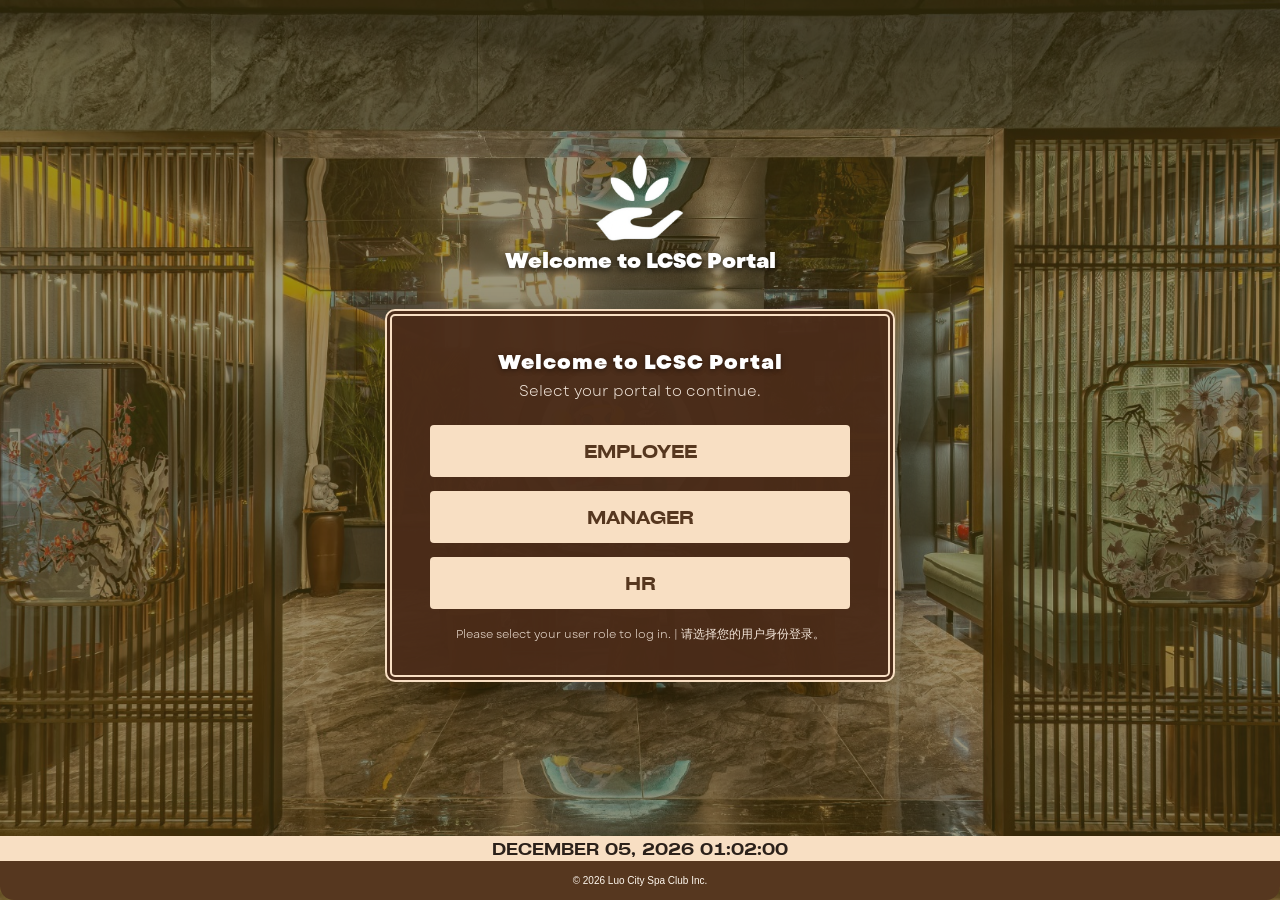
<file: index.html>
<!doctype html>
<html lang="en">
<head>
  <meta charset="utf-8">
  <meta name="viewport" content="width=device-width, initial-scale=1">
  <meta name="theme-color" content="#4d4312">
  <title>Luo City Spa Club Portal</title>
  <link rel="stylesheet" href="styles.css?v=2.10.0">
</head>
<body>
  <div id="app" aria-live="polite"></div>
  <script src="app.js?v=2.10.0" defer></script>
</body>
</html>
</file>
<file: styles.css>
@import url('https://fonts.googleapis.com/css2?family=Libre+Baskerville:wght@400;700&family=Montserrat:wght@400;500;600;700&display=swap');
:root{--brown:#56371f;--brown2:#6c472a;--cream:#f8dfc3;--cream2:#fff0df;--gold:#c9a26a;--ink:#2b211a;--muted:#81766d;--line:#e6d6c6;--paper:#fffaf5;--shadow:0 18px 55px rgba(57,34,18,.16)}*{box-sizing:border-box}body{margin:0;color:var(--ink);font-family:Montserrat,Arial,sans-serif;background:#efe4d8}button,input,select,textarea{font:inherit}button{cursor:pointer}.muted{color:var(--muted)}
.welcome-page,.login-page{min-height:100vh;position:relative;background:url('assets/lc-login-bg.png') center/cover fixed;display:grid;place-items:center;overflow:hidden}.welcome-overlay,.login-overlay{position:absolute;inset:0;background:rgba(53,30,17,.38)}.welcome-brand{position:absolute;top:7%;left:50%;transform:translateX(-50%);color:#fff;text-align:center;z-index:2}.brand-mark{font-size:52px;line-height:.7;text-shadow:0 3px 20px #0007}.brand-mark.small{font-size:31px}.brand-name{font-family:'Libre Baskerville',serif;font-size:22px;letter-spacing:1px}.brand-sub{font-size:12px;letter-spacing:4px;margin-top:5px}.role-card{position:relative;z-index:2;width:min(510px,92vw);background:rgba(74,43,24,.95);border:7px double var(--cream);border-radius:10px;padding:34px 38px;color:#fff;text-align:center;box-shadow:var(--shadow)}.role-card h1{font-family:'Libre Baskerville',serif;font-size:25px;margin:0 0 7px}.role-card p{margin:0 0 24px;color:#f3e7dc}.role-buttons{display:grid;gap:14px}.role-buttons button,.login-card input,.confirm{height:52px;border:0;border-radius:4px;background:var(--cream);color:var(--brown);font-family:'Libre Baskerville',serif;font-weight:700;letter-spacing:1px;font-size:18px}.role-buttons button:hover,.confirm:hover{filter:brightness(1.04);transform:translateY(-1px)}.role-note{font-size:12px;margin-top:18px;color:#f2e4d8}.welcome-page footer,.login-page footer{position:absolute;z-index:2;bottom:0;left:0;right:0;background:var(--cream);color:#1f170f;text-align:center;padding:6px 10px 5px;font-size:12px;font-weight:600}.welcome-page footer:after,.login-page footer:after{content:'';display:block;background:var(--brown);height:30px;margin:6px -10px -5px}.footer-social{position:absolute;bottom:5px;left:50%;transform:translateX(-50%);z-index:3;color:#fff;font-size:13px}
.login-center{position:relative;z-index:2;width:min(600px,92vw);text-align:center;color:#fff}.login-logo{font-size:52px;line-height:.7;margin-bottom:10px}.login-logo div{font-family:'Libre Baskerville',serif;font-size:24px;letter-spacing:1px;margin-top:8px}.portal-title{font-family:'Libre Baskerville',serif;font-size:30px;margin:20px 0 12px;text-shadow:0 3px 8px #0008}.login-card{background:rgba(74,43,24,.96);border:7px double var(--cream);border-radius:10px;padding:30px 38px}.login-card input{width:100%;padding:0 20px;margin:0 0 16px;text-align:center;outline:0}.login-card input::placeholder{color:#70533b}.confirm{width:240px;background:#fff1df;color:#000}.forgot{font-size:12px;margin-top:13px;color:#f4e6db}.demo-row{display:flex;justify-content:center;gap:8px;margin-top:18px}.demo-row button{background:transparent;color:#fff;border:1px solid #c9a26a;border-radius:4px;padding:7px 12px;font-size:11px}
.portal{min-height:100vh;display:grid;grid-template-columns:270px 1fr;background:#eadfD2}.sidebar{background:linear-gradient(180deg,#4f321e,#5d3c24);color:#fff;min-height:100vh;position:sticky;top:0;padding:25px 18px;display:flex;flex-direction:column;z-index:10}.side-brand{display:flex;align-items:center;gap:10px;padding:5px 10px 27px;border-bottom:1px solid rgba(255,255,255,.18)}.side-brand b{font-family:'Libre Baskerville',serif;display:block;letter-spacing:.7px}.side-brand span{display:block;font-size:10px;letter-spacing:1.6px;color:#e6d1bb;margin-top:4px}.nav-section{font-size:10px;letter-spacing:2px;color:#d7c1ac;margin:25px 12px 8px}.sidebar nav{display:grid;gap:5px}.nav-item{border:0;background:transparent;color:#f3e7dc;text-align:left;padding:12px 14px;border-radius:5px;font-size:12px;font-weight:600}.nav-item:hover,.nav-item.active{background:var(--cream);color:var(--brown)}.side-bottom{margin-top:auto;border-top:1px solid rgba(255,255,255,.18);padding-top:14px}.profile-link{display:block;width:100%;text-align:left;background:transparent;color:#fff;border:0;padding:10px 14px;font-size:12px}.portal-main{min-width:0}.portal-header{height:92px;background:#4f321e;color:#fff;display:flex;align-items:center;justify-content:space-between;padding:0 30px;border-bottom:6px solid var(--cream)}.header-left,.header-right{display:flex;align-items:center;gap:18px}.search{width:min(470px,45vw);height:40px;background:var(--cream);border-radius:22px;display:flex;align-items:center;padding:0 15px;color:#3e291a}.search input{border:0;outline:0;background:transparent;width:100%;color:#3e291a}.clock{text-align:right;font-size:10px;line-height:1.35}.clock b{display:block;letter-spacing:.8px}.clock span{font-size:12px}.user-chip{border:0;background:transparent;color:#fff;display:flex;align-items:center;gap:9px;font-size:12px}.avatar{border-radius:50%;display:grid;place-items:center;background:#ead6c1;color:var(--brown);font-weight:800}.avatar.mini{width:36px;height:36px}.page-wrap{padding:28px 34px;max-width:1700px;margin:0 auto}.page-head{display:flex;align-items:flex-end;justify-content:space-between;gap:20px;margin-bottom:20px}.page-head h1{font-family:'Libre Baskerville',serif;font-size:29px;margin:0;color:var(--brown)}.page-head p{margin:7px 0 0;color:var(--muted);font-size:12px}.hero-card{background:linear-gradient(120deg,#5b3a22,#704a2b);color:#fff;border-radius:9px;padding:28px 32px;display:flex;justify-content:space-between;align-items:center;box-shadow:var(--shadow);margin-bottom:18px}.hero-card h2{font-family:'Libre Baskerville',serif;margin:7px 0 5px;font-size:26px}.hero-card p{margin:0;color:#f0e1d4;font-size:12px}.eyebrow{font-size:10px;letter-spacing:2px;color:#e8cda8}.hero-clock{text-align:right}.hero-clock span{display:block;font-size:10px;color:#e8d7c8}.hero-clock b{font-size:25px;font-family:'Libre Baskerville',serif}.urgent-box{background:#fff0df;color:var(--brown);border-radius:8px;padding:16px 20px;font-size:25px;font-weight:800;text-align:center}.urgent-box span{display:block;font-size:9px;font-weight:600;letter-spacing:.5px}.metric-grid{display:grid;grid-template-columns:repeat(4,1fr);gap:14px;margin-bottom:18px}.metric{background:var(--paper);border:1px solid var(--line);border-radius:8px;padding:17px 18px;box-shadow:0 7px 20px rgba(70,42,22,.06)}.metric span{display:block;font-size:10px;letter-spacing:1.1px;color:#8d7c6c;font-weight:700;text-transform:uppercase}.metric strong{display:block;font-family:'Libre Baskerville',serif;font-size:24px;color:var(--brown);margin:8px 0 4px}.metric small{font-size:10px;color:var(--muted)}.two-col{display:grid;grid-template-columns:1fr 1fr;gap:18px}.panel{background:var(--paper);border:1px solid var(--line);border-radius:8px;padding:20px;box-shadow:0 7px 20px rgba(70,42,22,.05)}.panel h3{font-family:'Libre Baskerville',serif;color:var(--brown);margin:0}.panel-title,.toolbar,.board-head{display:flex;align-items:center;justify-content:space-between;gap:12px;margin-bottom:15px}.text-btn{border:0;background:transparent;color:var(--brown);font-weight:700;font-size:11px}.brown-btn,.dark-btn{border:0;background:var(--brown);color:#fff;padding:10px 14px;border-radius:5px;font-weight:700;font-size:11px}.light-btn{border:1px solid var(--line);background:#fff8ef;color:var(--brown);padding:10px 14px;border-radius:5px;font-weight:700;font-size:11px}.mini-btn{border:1px solid #d8c2ad;background:#fff4e6;color:var(--brown);padding:7px 10px;border-radius:4px;font-size:10px;font-weight:700}.list-row{padding:12px 0;border-bottom:1px solid var(--line);display:flex;justify-content:space-between;gap:15px;font-size:11px}.list-row span{color:var(--muted)}.week-strip{display:grid;grid-template-columns:repeat(5,1fr);gap:7px}.day{background:#f6eadc;border-radius:5px;padding:10px 7px;text-align:center}.day span{display:block;font-size:9px;color:#8b7969;margin-bottom:5px}.day b{font-size:10px;color:var(--brown)}.day b.off{color:#b15c3e}.announcement{padding:13px 0;border-bottom:1px solid var(--line)}.announcement:last-child{border-bottom:0}.announcement b{display:block;color:var(--brown);font-size:12px}.announcement span{font-size:9px;color:var(--muted)}.announcement p{font-size:11px;line-height:1.6;margin:6px 0}.table-wrap{overflow:auto}table{width:100%;border-collapse:collapse;min-width:760px}th,td{padding:13px 10px;border-bottom:1px solid var(--line);text-align:left;vertical-align:top}th{font-size:9px;letter-spacing:1px;color:#8d7c6c;text-transform:uppercase}td{font-size:11px}td small{display:block;color:var(--muted);margin-top:4px}.badge{display:inline-flex;padding:5px 8px;border-radius:20px;font-size:8px;font-weight:800;text-transform:uppercase;letter-spacing:.5px;background:#eee}.badge.manager_pending,.badge.hr_pending,.badge.pending{background:#fff0c9;color:#855a15}.badge.approved,.badge.final_approved{background:#dcefdc;color:#2e6d38}.badge.rejected,.badge.expired{background:#f7d8d5;color:#9a3d33}.badge.urgent{background:#f7d1ca;color:#a03528}.badge.off{background:#f1dfd0;color:#855f47}.empty{text-align:center;color:var(--muted);padding:35px 15px;font-size:11px}.search.inline{width:310px}.request-layout{display:grid;grid-template-columns:1fr}.big-pay{font-family:'Libre Baskerville',serif;font-size:35px;color:var(--brown);margin:15px 0}.recruitment-board{padding:20px}.board-head h3{margin-bottom:5px}.board-head p{font-size:10px;color:var(--muted);margin:0}.pipeline{display:grid;grid-template-columns:repeat(4,1fr);gap:12px}.pipeline>div{background:#f4e8dc;border-radius:7px;padding:12px}.pipeline h4{font-size:11px;color:var(--brown);margin:0 0 10px}.candidate{background:#fffaf5;border:1px solid var(--line);border-radius:6px;padding:12px;margin-bottom:8px}.candidate b{display:block;font-size:11px;color:var(--brown)}.candidate span,.candidate small{display:block;color:var(--muted);font-size:9px;margin-top:4px}.candidate-actions{display:flex;gap:5px;margin-top:10px}.candidate-actions button{font-size:8px;border:1px solid var(--line);background:#fff;color:var(--brown);padding:5px 7px;border-radius:3px}.faq-item{padding:15px 0;border-bottom:1px solid var(--line)}.faq-item:last-child{border-bottom:0}.faq-item b{font-family:'Libre Baskerville',serif;color:var(--brown);font-size:12px}.faq-item p{font-size:11px;color:var(--muted);line-height:1.7}
.modal-backdrop{position:fixed;inset:0;background:rgba(36,20,11,.62);z-index:50;display:grid;place-items:center;padding:24px}.modal-card{width:min(650px,94vw);max-height:92vh;overflow:auto;background:#fffaf5;border:1px solid #d9c3ae;border-radius:9px;box-shadow:0 30px 80px #24140b55;padding:24px}.modal-card.wide{width:min(900px,95vw)}.modal-head{display:flex;justify-content:space-between;align-items:center;margin-bottom:20px}.modal-head h2{font-family:'Libre Baskerville',serif;color:var(--brown);margin:0;font-size:22px}.x{border:0;background:#f1e6db;color:var(--brown);width:32px;height:32px;border-radius:50%;font-size:20px}.field{display:grid;gap:6px;margin:13px 0}.field label{font-size:9px;letter-spacing:1px;text-transform:uppercase;color:#897667;font-weight:800}.field input,.field select,.field textarea{width:100%;border:1px solid #d9c8b7;border-radius:5px;padding:11px 12px;background:#fff;color:#3b2a1c;outline:0}.field textarea{min-height:110px;resize:vertical}.field input:focus,.field select:focus,.field textarea:focus{border-color:#a97a4e;box-shadow:0 0 0 3px #a97a4e12}.form-grid{display:grid;grid-template-columns:1fr 1fr;gap:0 16px}.modal-actions{display:flex;justify-content:flex-end;gap:8px;margin-top:22px}.notice{background:#f4e5d7;border:1px solid #e0c9b3;border-radius:6px;padding:11px 12px;color:#68492f;font-size:10px}.check{display:flex;align-items:center;gap:8px;font-size:11px;color:#65492f}.detail-grid{display:grid;grid-template-columns:1fr 1fr;gap:14px}.detail-grid>div{background:#f4e8dc;border-radius:6px;padding:11px}.detail-grid span{display:block;font-size:9px;color:#8b7969;text-transform:uppercase;letter-spacing:1px;margin-bottom:6px}.detail-grid b{font-size:11px}.reason-box{margin-top:15px;background:#fff;border:1px solid var(--line);padding:14px;border-radius:6px}.reason-box span{font-size:9px;text-transform:uppercase;color:#8b7969}.reason-box p{font-size:11px;line-height:1.7}.profile-modal{width:min(800px,95vw);background:#fff;border-radius:14px;overflow:hidden;box-shadow:0 30px 90px #24140b55}.profile-top{display:flex;justify-content:space-between;align-items:center;padding:22px 26px 18px}.profile-top h2{font-family:Montserrat,sans-serif;font-size:15px;margin:0;color:#222}.profile-body{display:grid;grid-template-columns:1fr 1fr;border-top:1px solid #eee}.profile-form{padding:22px 26px}.profile-preview{border-left:1px dashed #ddd;padding:22px 26px;display:flex;flex-direction:column;align-items:center;justify-content:center;text-align:center}.preview-label{align-self:flex-start;color:#777;font-size:11px;margin-bottom:16px}.avatar.big{width:104px;height:104px;font-size:28px;background:#eee8e1;color:#5b3a22;border:1px solid #ddd}.profile-preview h3{margin:12px 0 4px;font-size:16px}.profile-preview p{margin:0;color:#777;font-size:11px}.profile-pill{margin-top:12px;background:#f3f0ec;border-radius:20px;padding:6px 11px;color:#777;font-size:9px}.profile-bottom{display:flex;justify-content:space-between;align-items:center;padding:14px 26px;border-top:1px solid #eee;color:#888;font-size:9px}.profile-bottom div{display:flex;gap:8px}.profile-bottom .dark-btn{background:#151515}.toast{position:fixed;right:22px;bottom:22px;z-index:80;background:#4f321e;color:#fff;padding:12px 16px;border-radius:6px;box-shadow:var(--shadow);font-size:11px}.toast.error{background:#9a3d33}.toast.warn{background:#8b651f}.mobile-menu{display:none;background:transparent;color:#fff;border:0;font-size:20px}
@media(max-width:1100px){.portal{grid-template-columns:220px 1fr}.metric-grid{grid-template-columns:repeat(2,1fr)}.two-col,.pipeline{grid-template-columns:1fr}.search{width:330px}.profile-body{grid-template-columns:1fr}.profile-preview{border-left:0;border-top:1px dashed #ddd}}
@media(max-width:800px){.portal{grid-template-columns:1fr}.sidebar{position:fixed;left:-280px;width:270px;transition:.2s}.sidebar.open{left:0}.mobile-menu{display:block}.portal-header{padding:0 16px}.clock{display:none}.user-chip span:last-of-type{display:none}.page-wrap{padding:20px 16px}.search{width:230px}.metric-grid{grid-template-columns:1fr 1fr}.hero-card{align-items:flex-start;gap:15px}.form-grid,.detail-grid{grid-template-columns:1fr}}
@media(max-width:600px){.metric-grid{grid-template-columns:1fr}.search{width:180px}.portal-header{height:76px}.page-head{align-items:flex-start;flex-direction:column}.hero-card{flex-direction:column}.hero-clock{text-align:left}.profile-top,.profile-bottom{padding-left:18px;padding-right:18px}.profile-bottom{align-items:flex-start;gap:12px;flex-direction:column}.role-card{padding:26px 22px}.portal-title{font-size:22px}}
/* Front UI revision: supplied LCSC photo, logo, and role/login modal treatment */
:root{--tint:#4d4312;--telegraf:'Telegraf',Arial,sans-serif;--telegraf-size:15.6px}
body{font-family:Montserrat,Arial,sans-serif;font-size:14px}
.welcome-page,.login-page{background-image:url('assets/lc-original-bg.jpg');background-position:center;background-size:cover;background-attachment:fixed}
.welcome-overlay,.login-overlay{background:rgba(77,67,18,.55)}
.welcome-brand{top:7%;display:flex;flex-direction:column;align-items:center}
.brand-logo{width:92px;height:auto;object-fit:contain;filter:drop-shadow(0 3px 12px rgba(0,0,0,.5))}
.brand-welcome{font-family:var(--telegraf);font-size:15.6px;font-weight:700;letter-spacing:.6px;margin-top:9px;text-shadow:0 3px 12px rgba(0,0,0,.65)}
.role-card{background:rgba(74,43,24,.96);border:7px double #f8dfc3;border-radius:10px;padding:34px 38px;box-shadow:0 18px 55px rgba(0,0,0,.28)}
.role-card h1,.portal-title{font-family:var(--telegraf);font-size:15.6px;font-weight:700;letter-spacing:.6px}
.role-card p,.role-note,.forgot{font-family:var(--telegraf);font-size:15.6px}
.role-buttons button,.login-card input,.confirm{font-family:var(--telegraf);font-size:15.6px;font-weight:700}
.login-center{width:min(600px,92vw)}
.login-logo-img{width:92px;height:auto;display:block;margin:0 auto 10px;filter:drop-shadow(0 3px 12px rgba(0,0,0,.5))}
.portal-title{margin:16px 0 12px}
.login-card{background:rgba(74,43,24,.96);border:7px double #f8dfc3;border-radius:10px}
.demo-row button,.demo-credentials{font-family:var(--telegraf);font-size:12px}
.demo-credentials{margin-top:12px;color:#f2e4d8;opacity:.9}
.welcome-page footer,.login-page footer{font-family:var(--telegraf);font-size:12px}

/* v2.2: shared LCSC logo and startup error fallback */
.side-brand-logo{width:42px;height:42px;object-fit:contain;flex:0 0 auto;filter:drop-shadow(0 2px 6px rgba(0,0,0,.35))}
.startup-error{min-height:100vh;display:grid;align-content:center;justify-items:center;gap:12px;padding:32px;background:#f3e7da;color:#56371f;text-align:center;font-family:Arial,sans-serif}
.startup-error h1{font-size:24px;margin:0}
.startup-error p{font-size:14px;max-width:680px;overflow-wrap:anywhere}
.startup-error button{border:0;background:#56371f;color:#fff;padding:11px 18px;border-radius:5px;cursor:pointer}


/* v2.3 typography and footer revision: bundled Canva font files, no external font dependency for the front UI */
@font-face{
  font-family:'Garet';
  src:url('assets/fonts/Garet-Book.woff2') format('woff2');
  font-style:normal;
  font-weight:400;
  font-display:swap;
}
@font-face{
  font-family:'Garet';
  src:url('assets/fonts/Garet-Heavy.woff2') format('woff2');
  font-style:normal;
  font-weight:800;
  font-display:swap;
}
@font-face{
  font-family:'Telegrafico';
  src:url('assets/fonts/Telegrafico.ttf') format('truetype');
  font-style:normal;
  font-weight:400;
  font-display:swap;
}

/* Welcome / role-selection screen */
.welcome-brand{
  top:9%;
  gap:0;
}
.brand-welcome{
  font-family:'Garet',Arial,sans-serif;
  font-size:15.6px;
  font-weight:800;
  letter-spacing:0;
  margin-top:6px;
  line-height:1.25;
}
.role-card h1{
  font-family:'Garet',Arial,sans-serif;
  font-size:20px;
  font-weight:800;
  letter-spacing:0;
  line-height:1.25;
  margin:0 0 6px;
}
.role-card p{
  font-family:'Garet',Arial,sans-serif;
  font-size:15px;
  font-weight:400;
  letter-spacing:0;
  line-height:1.35;
  margin:0 0 24px;
}
.role-buttons button{
  font-family:'Garet',Arial,sans-serif;
  font-size:18px;
  font-weight:800;
  letter-spacing:0;
}
.role-note{
  font-family:'Garet',Arial,sans-serif;
  font-size:clamp(9px,1vw,11.5px);
  font-weight:400;
  letter-spacing:0;
  line-height:1.25;
  white-space:nowrap;
  overflow:visible;
  margin-top:18px;
}

/* Role-specific login heading */
.portal-title{
  font-family:'Garet',Arial,sans-serif;
  font-size:19px;
  font-weight:800;
  letter-spacing:0;
  line-height:1.25;
}
.login-card input,.confirm{
  font-family:'Garet',Arial,sans-serif;
  font-weight:800;
}
.forgot,.demo-row button,.demo-credentials{
  font-family:'Garet',Arial,sans-serif;
}

/* Two-tier footer: date/time above on cream, copyright below on dark brown */
.welcome-page footer.lc-footer,.login-page footer.lc-footer{
  position:absolute;
  z-index:2;
  left:0;
  right:0;
  bottom:0;
  display:grid;
  grid-template-rows:auto auto;
  padding:0;
  margin:0;
  height:auto;
  background:transparent;
  color:var(--ink);
  text-align:center;
  font-size:initial;
  font-weight:400;
  line-height:normal;
  overflow:hidden;
  border-radius:0 0 14px 14px;
}
.welcome-page footer.lc-footer::after,.login-page footer.lc-footer::after{
  content:none;
  display:none;
}
.footer-time{
  min-height:25px;
  display:flex;
  align-items:center;
  justify-content:center;
  padding:3px 10px 2px;
  background:#f8dfc3;
  color:#2b211a;
  text-align:center;
  font-family:'Telegrafico',Arial,sans-serif;
  font-size:15.6px;
  font-weight:700;
  line-height:1.15;
  font-synthesis:weight;
  white-space:nowrap;
}
.footer-bottom{
  min-height:39px;
  display:flex;
  align-items:center;
  justify-content:center;
  padding:6px 10px;
  background:#56371f;
  color:#fff8ef;
  text-align:center;
}
.footer-copy{
  font-family:Arial,Helvetica,sans-serif;
  font-size:10px;
  font-weight:400;
  line-height:1.2;
  text-align:center;
  letter-spacing:0;
}

@media(max-width:600px){
  .welcome-brand{top:7.5%}
  .role-card{padding:26px 22px}
  .role-note{font-size:clamp(7.5px,2.35vw,10.5px);letter-spacing:-.12px}
  .role-card h1{font-size:18px}
  .role-card p{font-size:13.5px}
  .footer-time{font-size:15.6px}
}
@media(max-height:650px){
  .welcome-brand{top:4.5%}
  .brand-logo{width:76px}
  .brand-welcome{font-size:14px}
  .role-card{padding-top:22px;padding-bottom:22px}
}

/* v2.4 visual refinement from 22 Nov reference */
.welcome-brand{
  top:11.5%;
}
.brand-logo{
  filter:drop-shadow(0 4px 11px rgba(0,0,0,.62));
}
.brand-welcome{
  margin-top:8px;
  text-shadow:0 2px 5px rgba(0,0,0,.72),0 0 12px rgba(0,0,0,.28);
}
.role-card h1{
  letter-spacing:1px;
  text-shadow:0 2px 5px rgba(0,0,0,.32),0 0 10px rgba(0,0,0,.12);
}
.role-buttons button{
  font-family:'CY Grotesk V3 Wide','Garet',Arial,sans-serif;
  font-size:18px;
  font-weight:800;
  letter-spacing:0;
}
/* Keep the date and clock visually consistent in the signed-in portal header. */
.clock,
.clock b,
.clock span{
  font-family:'Telegrafico',Arial,sans-serif;
  font-size:15.6px;
  font-weight:700;
  font-synthesis:weight;
  letter-spacing:0;
  line-height:1.2;
  white-space:nowrap;
}
@media(max-width:800px){
  .clock,.clock b,.clock span{font-size:14px}
}
@media(max-width:600px){
  .welcome-brand{top:10.5%}
}
@media(max-height:650px){
  .welcome-brand{top:7.5%}
}


/* v2.6: use the latest user-supplied CY Grotesk Wide face. */
@font-face {
  font-family: 'CY Grotesk Wide';
  src: url('assets/fonts/CY-Grotesk-Wide-v2.6.ttf') format('truetype');
  font-style: normal;
  font-weight: 500;
  font-display: block;
}

/* Move the LCSC logo/wordmark lower, nearer to the role-selection card. */
.welcome-brand {
  top: 14%;
}

/* No shadow on the logo image; keep shadow only on its welcome wordmark. */
.brand-logo {
  filter: none !important;
}
.brand-welcome {
  font-family: 'Garet', Arial, sans-serif !important;
  font-size: 20.6px !important;
  font-weight: 800 !important;
  line-height: 1.2 !important;
  letter-spacing: 0 !important;
  margin-top: 8px !important;
  text-shadow: 0 2px 6px rgba(0,0,0,.62), 0 0 10px rgba(0,0,0,.22) !important;
}

/* The three portal choices use the font from the latest uploaded archive. */
.role-buttons button,
.role-buttons .role-choice {
  font-family: 'CY Grotesk Wide', Arial, sans-serif !important;
  font-size: 18px !important;
  font-weight: 500 !important;
  font-synthesis: none !important;
  letter-spacing: 0 !important;
  -webkit-font-smoothing: antialiased;
}

/* Use the identical CY Grotesk face for all date/time displays so letters and
   digits are rendered from one font, without fallback mixing. */
.footer-time,
.footer-time span,
.clock,
.clock b,
.clock span,
#liveClock {
  font-family: 'CY Grotesk Wide', Arial, sans-serif !important;
  font-size: 15.6px !important;
  font-weight: 500 !important;
  font-synthesis: none !important;
  font-variant-numeric: lining-nums tabular-nums;
  letter-spacing: 0 !important;
  line-height: 1.2 !important;
  white-space: nowrap;
}

@media (max-width: 800px) {
  .welcome-brand { top: 12.5%; }
  .brand-welcome { font-size: 19px !important; }
  .clock, .clock b, .clock span, #liveClock { font-size: 14px !important; }
}
@media (max-height: 650px) {
  .welcome-brand { top: 9.5%; }
  .brand-logo { width: 76px; }
  .brand-welcome { font-size: 18px !important; }
}



/* v2.7: keep the welcome brand and role card in one responsive vertical group.
   The gap is deliberately fixed at 35px on every monitor size. */
.welcome-page {
  display: flex;
  flex-direction: column;
  align-items: center;
  justify-content: center;
  gap: 35px;
  min-height: 100vh;
  min-height: 100svh;
  padding: 24px 16px 88px;
  box-sizing: border-box;
  overflow-x: hidden;
  overflow-y: auto;
}
.welcome-page > .welcome-brand {
  position: relative;
  top: auto;
  left: auto;
  transform: none;
  margin: 0;
  flex: 0 0 auto;
  width: min(100%, 520px);
}
.welcome-page > .role-card {
  position: relative;
  top: auto;
  left: auto;
  margin: 0;
  flex: 0 0 auto;
}
/* Keep exactly 35px between the bottom of the brand block and card,
   including on narrow and short displays. The page scrolls if needed. */
@media (max-width: 800px), (max-height: 650px) {
  .welcome-page { gap: 35px; }
  .welcome-page > .welcome-brand { top: auto; }
}


/* v2.8 login-screen typography and spacing revision */
.login-card input,
.login-card input::placeholder,
.login-card .confirm {
  font-family: 'CY Grotesk Wide', Arial, sans-serif !important;
  font-size: 18px !important;
  font-weight: 500 !important;
  font-synthesis: none !important;
  letter-spacing: 0 !important;
}

/* Login help text uses the same responsive typography as the first-page role note. */
.login-card .forgot {
  font-family: 'Garet', Arial, sans-serif !important;
  font-size: clamp(9px, 1vw, 11.5px) !important;
  font-weight: 400 !important;
  letter-spacing: 0 !important;
  line-height: 1.25 !important;
  white-space: normal !important;
}

/* Keep 35px between the role-specific portal title and its login modal. */
.login-center .portal-title {
  margin-bottom: 35px !important;
}

@media (max-width: 600px) {
  .login-card .forgot { font-size: clamp(7.5px, 2.35vw, 10.5px) !important; letter-spacing: -.12px !important; }
  .login-center .portal-title { margin-bottom: 35px !important; }
}


/* v2.10: display the forgot-password help in a clean bilingual stack. */
.login-card .forgot {
  display: flex;
  flex-direction: column;
  align-items: center;
  justify-content: center;
  gap: 2px;
  text-align: center;
  width: 100%;
}
.login-card .forgot-en,
.login-card .forgot-zh {
  display: block;
  width: 100%;
}
</file>
